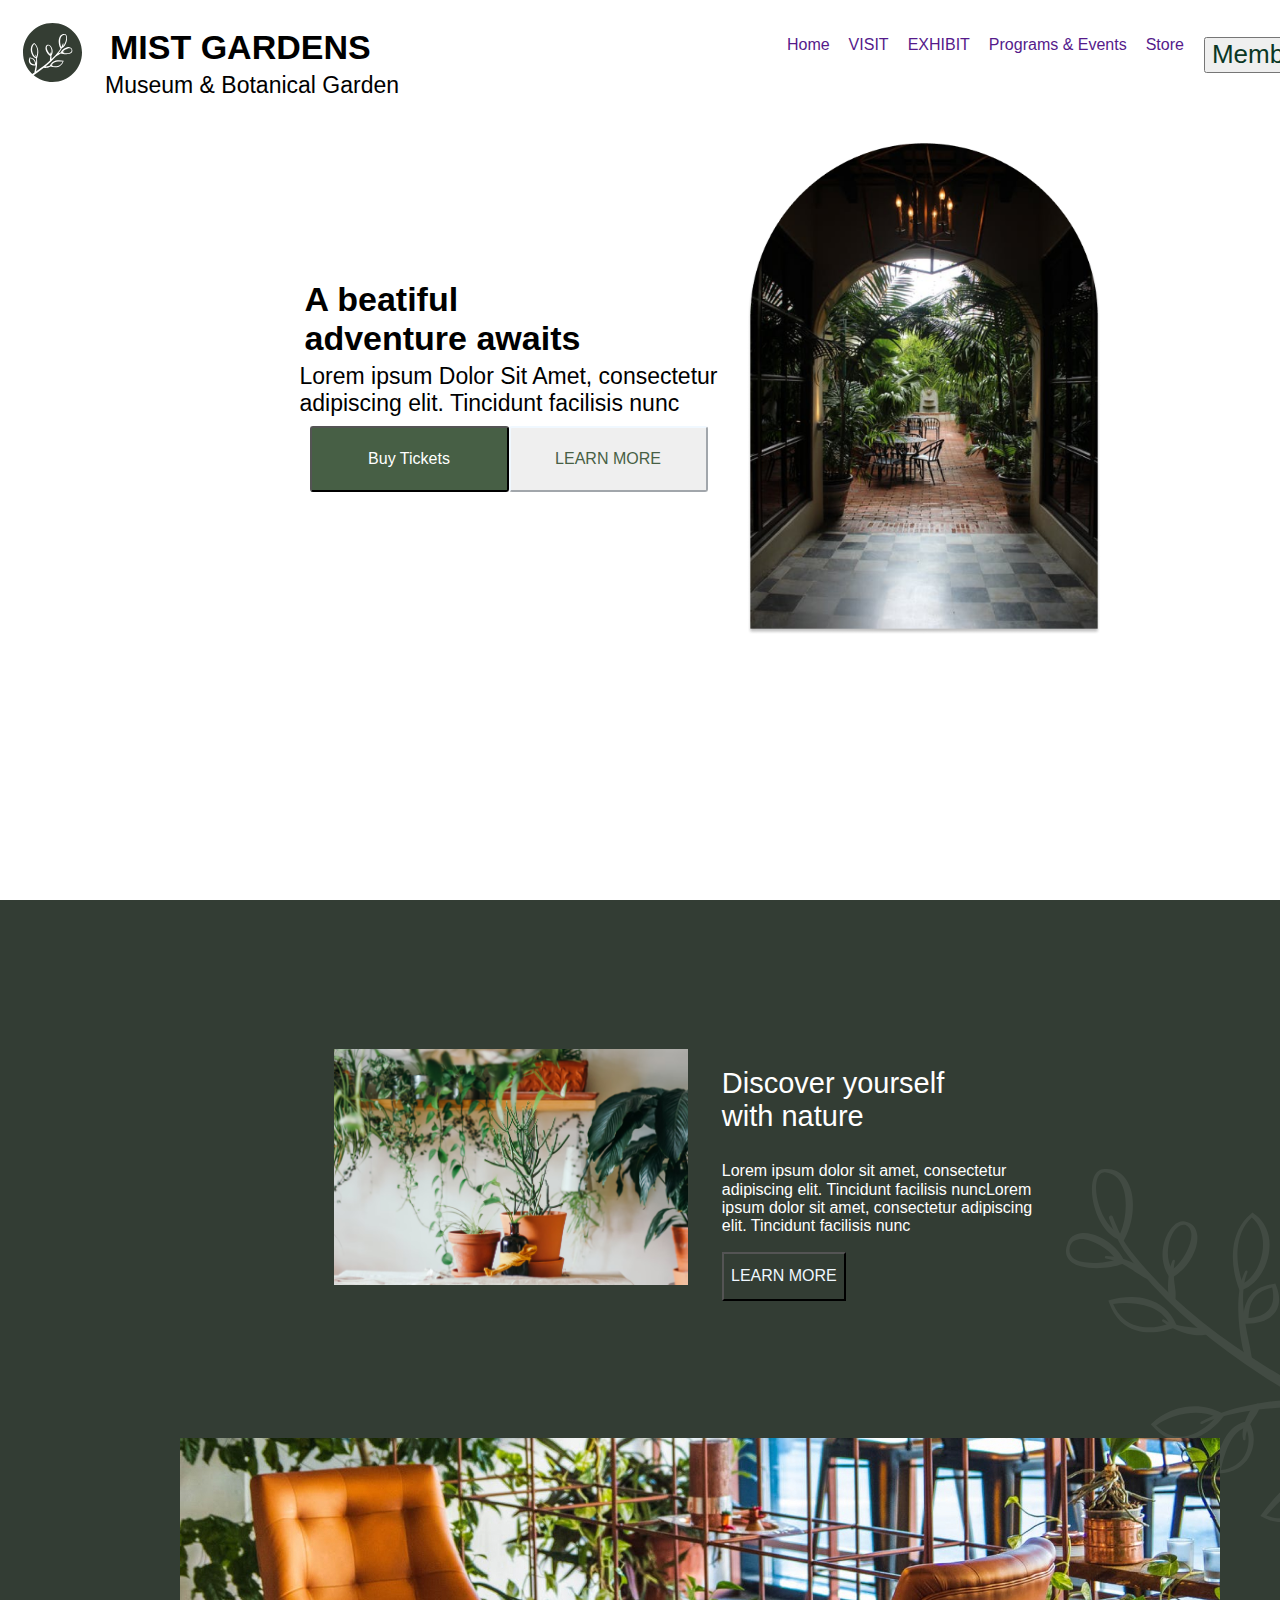
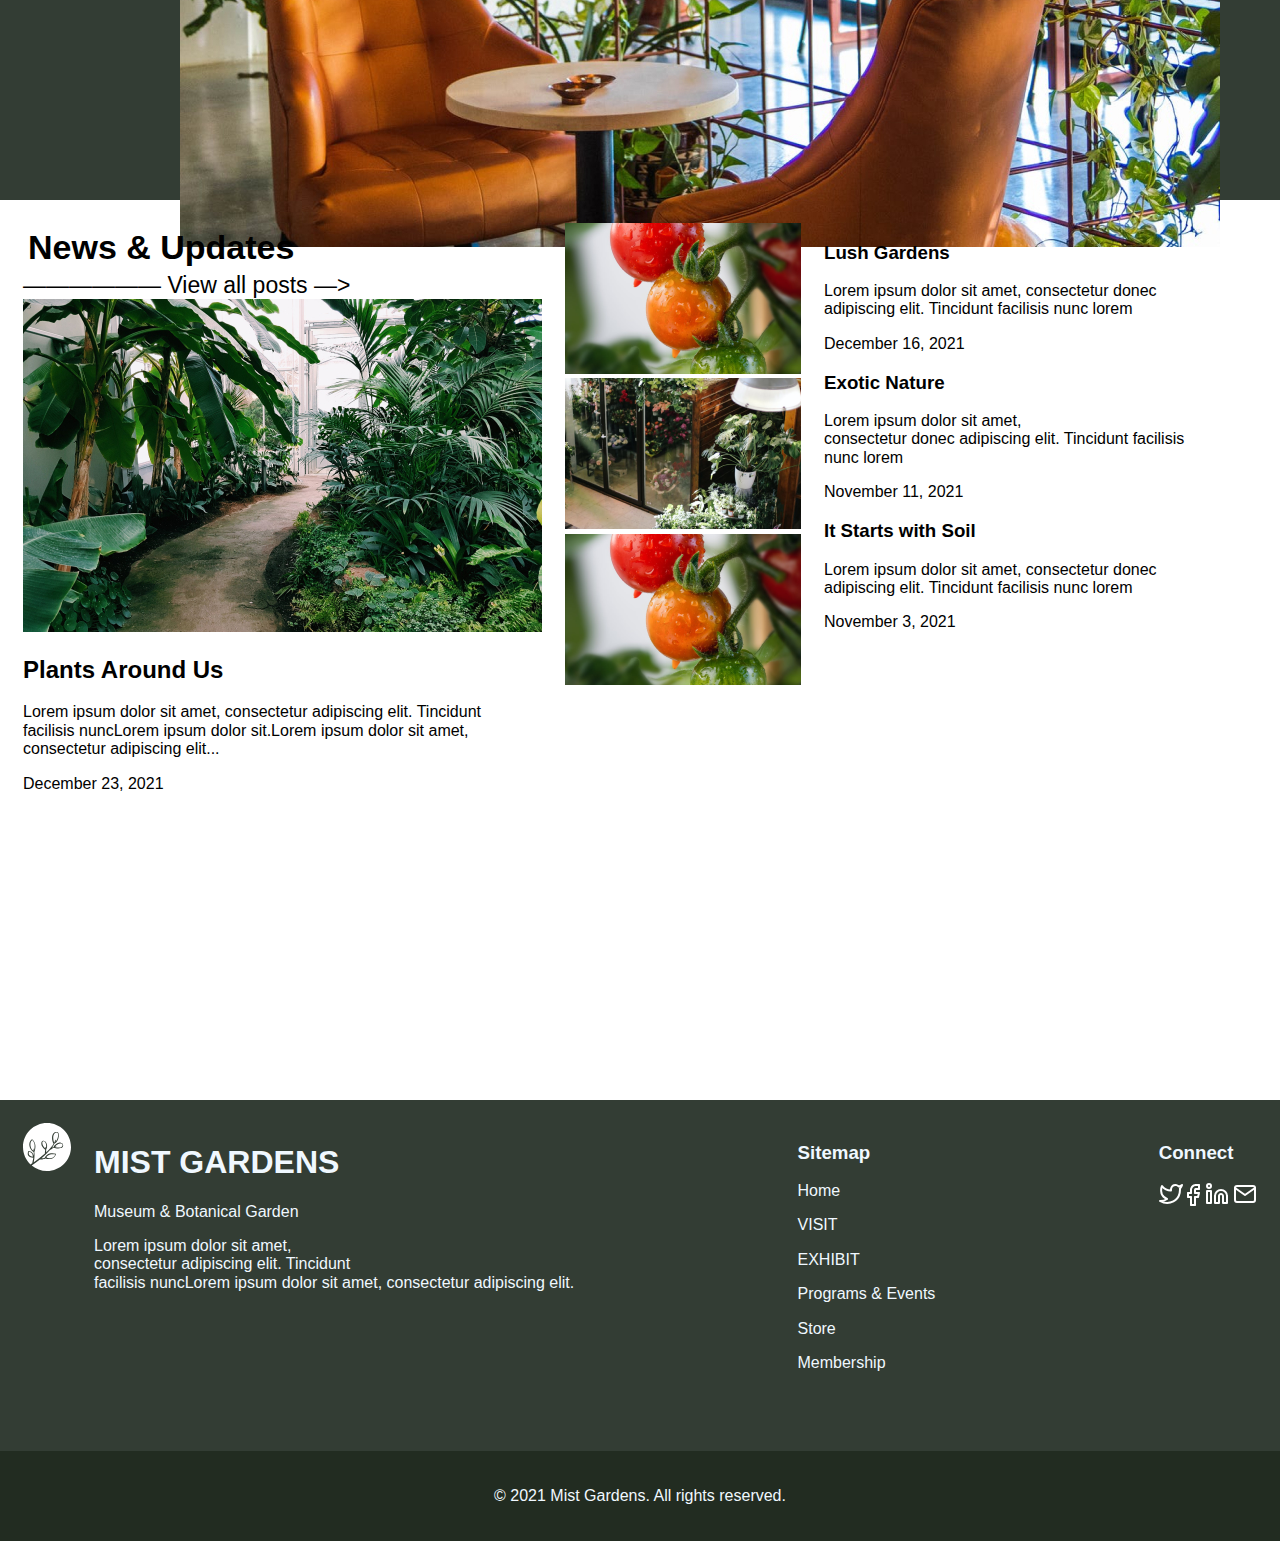
<file: index.html>
<!DOCTYPE html>
<html lang="en">

<head>
    <meta charset="UTF-8">
    <meta name="viewport" content="width=device-width, initial-scale=1.0">
    <title>Document</title>
    <link rel="stylesheet" href="css/normalize.css">
    <link rel="stylesheet" href="css/stley.css">
    <link rel="stylesheet" href="css/media.css">
    <link rel="preconnect" href="https://fonts.googleapis.com">
    <link rel="preconnect" href="https://fonts.gstatic.com" crossorigin>
    <link href="https://fonts.googleapis.com/css2?family=League+Spartan:wght@317&display=swap" rel="stylesheet">
</head>

<body>
    <div class="wrapper">
        <section class="desktop">
            <div class="container container_desktop">
                <div class="content_desktop">

                    <div class="logo">
                        <div class="wrap-img"><img class="img" src="img/pp.svg" alt=""></div>
                        <div class="item">
                            <h1 class="h1">
                                MIST GARDENS
                            </h1>
                            <p class="p">Museum & Botanical Garden</p>
                        </div>
                    </div>
                    <div class="nav_desktop">
                        <ul class="list_desktop">
                            <li class="item_frame"><a class="link" href="">Home</a></li>
                            <li class="item_frame"><a class="link" href="">VISIT</a></li>
                            <li class="item_frame"><a class="link" href="">EXHIBIT</a></li>
                            <li class="item_frame"><a class="link" href="">Programs & Events</a></li>
                            <li class="item_frame"><a class="link" href=""> Store</a></li>
                            <button class="h11">Membership</button>
                        </ul>
                    </div>
                </div>
                <div class="Garden">
                    <DIV class="text_garden">
                        <h1 class="h1">A beatiful<br> adventure awaits</h1>
                        <p class="p">Lorem ipsum Dolor Sit Amet, consectetur<br> adipiscing elit. Tincidunt facilisis
                            nunc</p>
                        <Div class="wrap-btn">
                            <button class="btn">Buy Tickets</button>
                            <button class="btns">LEARN MORE</button>
                        </Div>
                    </DIV>
                    <div class="wrap_garden"><img class="imgg" src="img/Rectangle 4.png" alt=""></div>

                </div>






            </div>

        </section>
        <section class="oki">
            <div class="container">
                <div class="disco_content">
                    <div class="wrap-img2">
                        <img class="imgg" src="img/68c10be4b3c09836e539321c4d2b657331bbe5e8.png" alt="">
                    </div>

                    <div class="discover_desc">

                        <p class="discover_text">Discover yourself<br> with nature</p>
                        <p class="text_discover">Lorem ipsum dolor sit amet, consectetur<br> adipiscing elit. Tincidunt
                            facilisis
                            nuncLorem<br>
                            ipsum dolor sit amet, consectetur adipiscing <br>elit. Tincidunt facilisis nunc</p>
                        <Div class="wrap">

                            <button class="jpg">LEARN MORE</button>

                        </Div>
                    </div>
                    <div>
                        <img class="hlk" src="img/Frame.svg">
                    </div>
                </div>
                <div class="wrap-j">
                    <img class="j" src="img/Document_files/Rectangle 22.jpg" alt="" ;>
                </div>
            </div>
    </div>
    </section>


    <section class="desktop">
        <div class="container container_desktop">
            <div class="content_desktop">

                <div class="logo">
                    <div class="wrap-img">
                        <div class="item">
                            <h1 class="h1">
                                News & Updates
                            </h1>
                            <p class="p">—————— View all posts —>
                            </p>
                            <div class="ddf">
                                <img class="sd" src="img/Rectangle 24.jpg">
                                <h2 class="ds">Plants Around Us</h2>
                                <p>Lorem ipsum dolor sit amet, consectetur adipiscing elit. Tincidunt<br> facilisis

                                    nuncLorem ipsum dolor sit.Lorem ipsum dolor sit amet,<br> consectetur adipiscing
                                    elit...<br>
                                <P>December 23, 2021</P>
                                </p>
                            </div>

                        </div>

                    </div>
                    <div class="ml">
                        <div class="cv">
                            <img class="gx" src="img/tom.png">
                        </div>
                        <div class="cv">
                            <img class="gx" src="img/jio.png">
                        </div>
                        <div class="cv">
                            <img class="gx" src="img/tom.png">
                        </div>


                    </div>
                    <div class="gal">
                        <h3 class=" Lush Gardens">Lush Gardens</h3>
                        <p>Lorem ipsum dolor sit amet, consectetur donec <br>adipiscing elit. Tincidunt facilisis
                            nunc
                            lorem
                        </p>
                        <p>December 16, 2021</p>

                        <div class="gal">
                            <h3 class=" Lush Gardens">Exotic Nature</h3>
                            <p>Lorem ipsum dolor sit amet, <br>consectetur donec adipiscing elit. Tincidunt
                                facilisis
                                nunc
                                lorem
                            </p>
                            <p>November 11, 2021</p>

                            <div class="gal">
                                <h3 class=" Lush Gardens">It Starts with Soil</h3>
                                <p>Lorem ipsum dolor sit amet, consectetur donec <br>adipiscing elit. Tincidunt
                                    facilisis
                                    nunc
                                    lorem
                                </p>
                                <p>November 3, 2021</p>
                            </div>
                        </div>
                    </div>

                    <div class="gal">
                        <h3 class=" Lush Gardens"></h3>
                        <p>
                    </div>
                    <div class="gal">
                        <h3 class=" Lush Gardens"></h3>
                        <p>
                        </p>
                        <p></p>
                    </div>

                </div>

    </section>
    <section class="bm">
        <div class=" container container_desktop">
            <div class="content_desktop">

                <div class="logo">
                    <div class="wrap-img"><img class="img" src="img/Subtract.svg" alt=""></div>
                    <div class="item">
                        <h1 class="h2">
                            MIST GARDENS
                        </h1>
                        <p class="pp">Museum & Botanical Garden</p>
                        <p class="pp">Lorem ipsum dolor sit amet,<br> consectetur adipiscing elit. Tincidunt<br>
                            facilisis
                            nuncLorem ipsum
                            dolor sit amet, consectetur adipiscing elit.</p>
                    </div>

                </div>
                <div class="bj">
                    <h3 class="link1"> Sitemap</h3>
                    <p class="link1">Home</p>
                    <p class="link1">VISIT</p>
                    <p class="link1">EXHIBIT</p>
                    <p class="link1">Programs & Events</p>
                    <p class="link1"> Store</p>
                    <p class="link1"> Membership</p>
                    </li>
                </div>
                <div>
                    <h3 class="link1">Connect</h3>
                    <div class="hjk">
                        <img src="img/twitter.svg" alt="">


                        <img src="img/Vector.png" alt="">

                        <img src="img/linkedin.svg" alt="">

                        <img src="img/mail.svg" alt="">
                    </div>

                </div>


    </section>
    <section class="ghk">
        <div class="gfg">
            <P class="kb">© 2021 Mist Gardens. All rights reserved.</P>
        </div>
    </section>
</body>

</html>
</file>
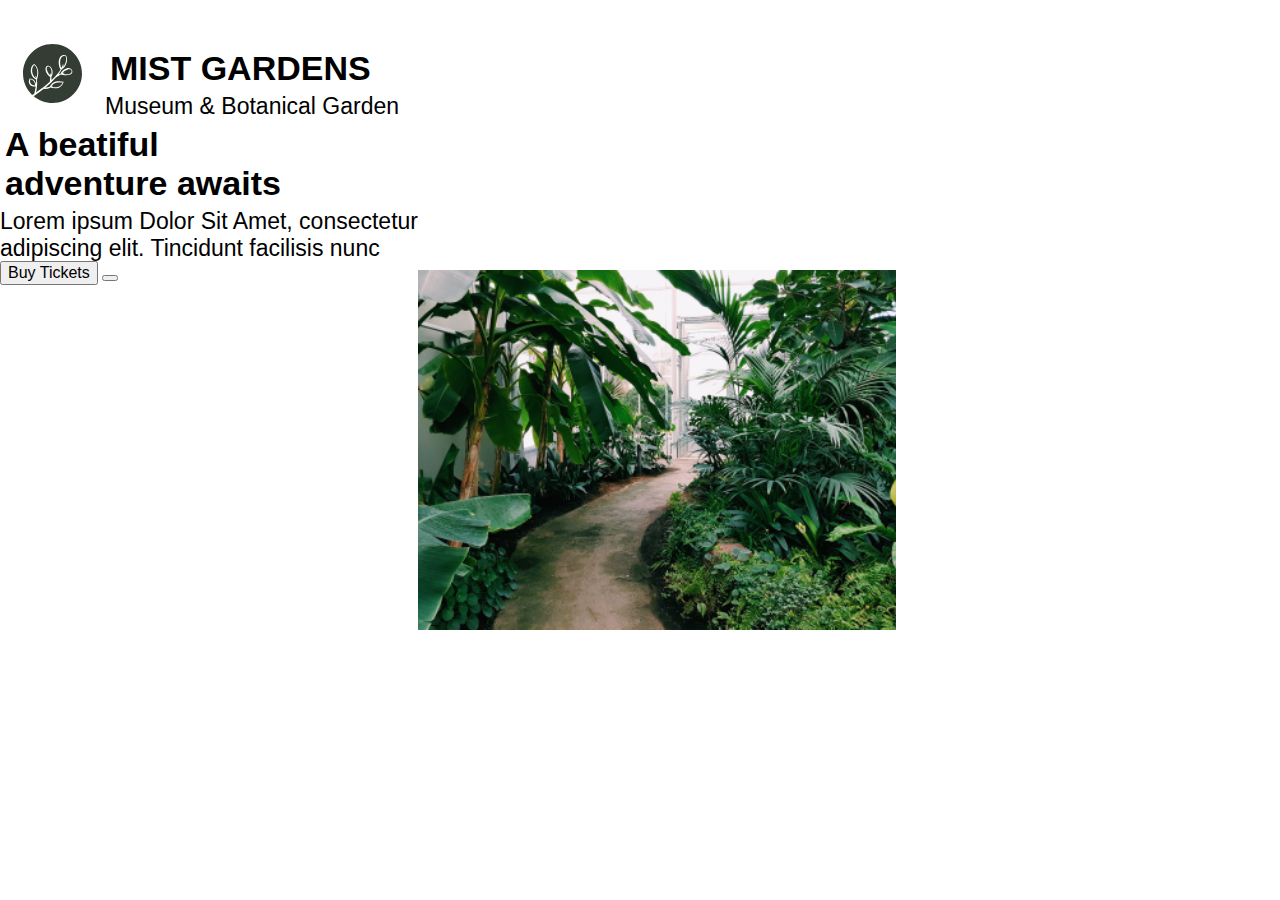
<file: img/Document.htm>
<!DOCTYPE html>
<html lang="en"><head>
<meta http-equiv="content-type" content="text/html; charset=UTF-8">
    <meta charset="UTF-8">
    <meta name="viewport" content="width=device-width, initial-scale=1.0">
    <title>Document</title>
    <link rel="stylesheet" href="Document_files/normalize.css">
    <link rel="stylesheet" href="Document_files/stley.css">
</head>

<body>
    <div class="wrapper">
        <section class="desktop">
            <div class="container">
                <div class="content_desktop">

                    <div class="logo">
                        <div class="wrap-img"><img class="img" src="Document_files/Subtract.svg" alt=""></div>
                        <div class="item">
                            <h1 class="h1">
                                MIST GARDENS
                            </h1>
                            <p class="p">Museum &amp; Botanical Garden</p>
                        </div>
                    </div>
                    <div class="nav_desktop">
                        <ul class="list_desktop">
                            <li class="item_frame"><a class="li_desktop" href=""></a>Home</li>
                            <li class="item_frame"><a class="li_desktop" href=""></a>VISIT</li>
                            <li class="item_frame"><a class="li_desktop" href=""></a>EXHIBIT</li>
                            <li class="item_frame"><a class="li_desktop" href=""></a>Programs &amp; Events</li>
                            <li class="item_frame"><a class="li_desktop" href=""></a>Home</li>
                        </ul>
                    </div>
                </div>
                <div class="Garden">
                    <div class="text">
                        <h1 class="h1">A beatiful<br> adventure awaits</h1>
                        <p class="p">Lorem ipsum Dolor Sit Amet, consectetur<br> adipiscing elit. Tincidunt facilisis
                            nunc</p>
                        <div>
                            <button>Buy Tickets</button>
                            <button></button>
                        </div>
                    </div>

                    <div class="wrap_garden"><img class="imgg" src="Document_files/126c4ffbeebbe2d61e6492c8d6886ecbd60f1293.png" alt=""></div>




                </div>

        </div></section>
    </div>









</body></html>
</file>
<file: css/stley.css>
* {
    box-sizing: border-box;
}

html,
body {
    height: 100%;
}

body {
    font-family: 'Roboto', sans-serif;
}

.a {
    text-decoration: none;
}

.link {
    text-decoration: none;
}

.wrapper {
    min-width: 1400px;
}


.desktop {
    background-color: #ffff;
    height: 100vh;
}

.container {
    max-width: 1507px;
    margin: 0 auto;
}

.content_desktop {
    margin: 23px;
    display: flex;
    justify-content: space-between;

}

.container_desktop {
    display: flex;
    flex-direction: column;

}

.h11 {
    font-size: 26px;
    margin: 1px;
    color: rgb(10, 55, 37);
}

.nav_desktop {
    display: flex;
    justify-content: flex-end;
    align-items: flex-start;
}

.uI {
    list-style: none;
    text-decoration: none;
    list-style: none;

}


.list_desktop {
    color: black;
    column-gap: 19px;
    display: flex;
    justify-content: flex-end;
    align-items: flex-start;
    margin: 13px;
    list-style: none;
}

.item_frame {
    color: black;




}

.wrap-img {
    display: flex;
    justify-content: flex-start;
    align-items: center;
}

.logo {
    display: flex;
    justify-content: flex-start;
    align-items: flex-start;
    column-gap: 23px;

}

.h1 {
    font-size: 26px;
    margin: 5px;
}

.p {
    margin: 0;
}

.item {
    display: block;
}



.li_desktop {
    font-size: 24;
    text-decoration: none;
    color: black;
    list-style: none;
}

.Garden {
    display: flex;
    justify-content: center;
    align-items: center;
    column-gap: 29px;
}

.h1 {
    font-size: 34px;
}

.p {
    font-size: 23px;
}

.text_garden {
    display: block;
    justify-content: flex-start;

}

.wrap_garden {
    display: flex;
    justify-content: flex-end;
    align-items: flex-end;
    overflow: hidden;
    border-radius: 100px, 0, 100px, 0;

}

.imgg {
    height: 660px;
    width: 478px;
    border-radius: 27PX;
    object-fit: cover;
}

.wrap-btn {
    display: flex;
    padding: 23px, 71px;
    margin: 10px;
}


.btn {
    background-color: #475f45;
    color: #ffff;
    border-radius: 3px;
    width: 62%;
    height: 66px;
}

.btns {

    color: #475f45;
    border-radius: 3px;
    border-color: aliceblue;
    width: 62%;
    height: 66px;
    color: #475f45;
}


.oki {

    background-image: url(../img/Document_files/green.jpg);

    height: 100vh;

}

.disco_content {
    background: url(../img/Frame.svg)no-repeat, cover, center;


}

.wrap {
    color: aliceblue;

}

.disco_content {

    justify-content: center;
    align-items: center;
    display: flex;
    column-gap: 34px;
}

.imgg {
    height: 534px;
    width: 354px;
    object-fit: contain;
}



.discover_desc {
    display: block;
    justify-content: flex-end;
}

.discover_text {
    font-size: 29px;
    font-family: Arial, sans-serif;
    color: #ffff;
    white-space: nowrap;
}

.wrap-j {
    display: flex;
    align-items: center;
    justify-content: center;
    background-repeat: no-repeat;

}


.j {

    object-fit: cover;
    width: 1040px;
    height: 409px;
}

.text_discover {
    color: #ffff;
}



.jpg {
    background-color: rgba(4, 56, 34, 0);
    width: 40%;
    height: 49px;
    color: aliceblue;
}


.wrap-img2 {
    top: 20%;
    left: 100px;
}

.bm {
    background-image: url(../img/Document_files/green.jpg);
    height: 39vh;

}

.h2 {
    color: aliceblue;
}

.pp {
    color: aliceblue;


}

.link1 {
    color: aliceblue;
}

.njk {
    display: inline;
    padding: 30px;
}

.gfg {
    background-color: #222c21;
    height: 10vh;
    display: flex;
    justify-content: center;
    align-items: center;
}

.kb {
    color: aliceblue;

}

.mv {
    display: flex;
    justify-content: flex-end;
    align-items: flex-start;
    position: relative;
}

.hlk {
    position: absolute;
    left: 0 auto;
    right: 0 auto;
    width: 534px;
    object-fit: contain;
    object-position: flex-start;
}
</file>
<file: css/media.css>
@media(max-width: 1189px) {
    .Garden {
        flex-direction: column;
        align-items: center;
        text-align: center;

    }

    .text_garden {
        flex-direction: column-reverse;
        align-items: center;
    }

}

@media(max-width: 1189px) {
    .item {
        flex-direction: column;
        align-items: center;
        text-align: center;

    }
}

@media(max-width: 1189px) {
    .cv {
        flex-direction: column;
        align-items: center;
        text-align: center;

    }
}


@media(max-width: 1189px) {
    .disco_content {
        flex-direction: column;
        align-items: center;
        text-align: center;

    }
}
</file>
<file: img/Document_files/stley.css>
* {
    box-sizing: border-box;
}

html,
body {
    height: 100%;
}

body {
    font-family: 'Roboto', sans-serif;
}

img {
    max-width: 100%;
}

.wrapper {
    min-width: 3000px;
}


.desktop {}

.container {
    max-width: 3300px;
    margin: 0 auto;
}

.content_desktop {
    flex-direction: column-reverse;
    display: flex;
    justify-content: space-between;

}


.nav_desktop {
    display: flex;
    justify-content: flex-end;
    align-items: flex-start;
}

.list_desktop {
    list-style: none;
    text-decoration: none;
    column-gap: 19px;
    display: flex;
    justify-content: space-between;
    align-items: flex-end;
    margin: 13px;
}

.wrap-img {
    display: flex;
    justify-content: flex-start;
    align-items: center;
}

.logo {
    display: flex;
    justify-content: flex-start;
    align-items: flex-start;
    column-gap: 23px;
    margin-left: 23px;
}

.h1 {
    font-size: 26px;
    margin: 5px;
}

.p {
    margin: 0;
}

.item {
    display: block;
}

.frame {}

.li_desktop {
    font-size: 24;

}

.Garden {
    display: flex;

}

.h1 {
    font-size: 34px;
}

.p {
    font-size: 23px;
}

.text {
    display: block;
    justify-content: flex-start;

}

.wrap_garden {
    display: flex;
    justify-content: flex-end;

}

.imgg {
    border-radius: 34px, 23px, 34px;
    height: 660px;
    width: 478px;
    object-fit: contain;
}
</file>
